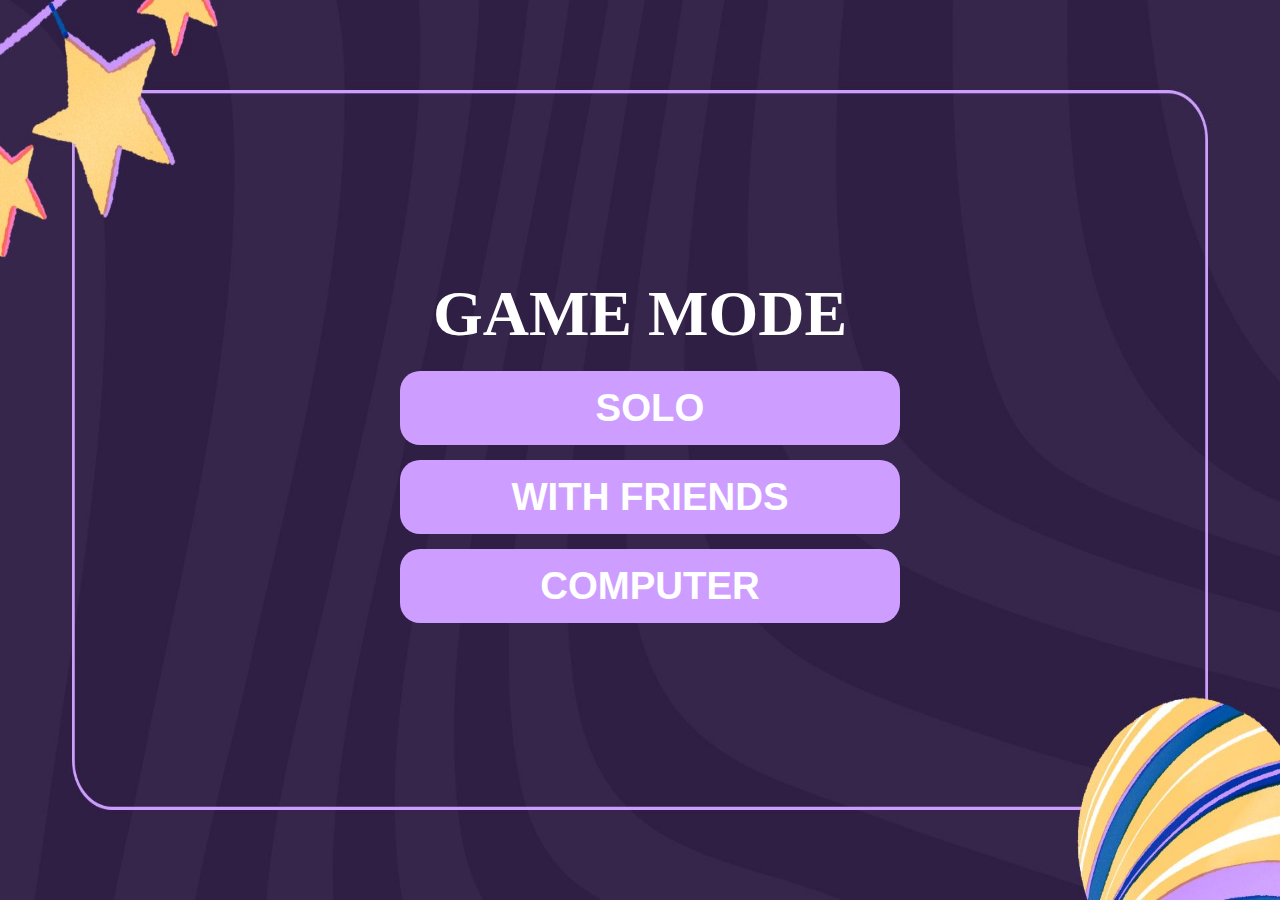
<file: index.html>
<!DOCTYPE html>
<html lang="en">
<head>
    <meta charset="UTF-8">
    <meta name="viewport" content="width=device-width, initial-scale=1.0">
    <title>Memory Game - Main page</title>
    <link rel="stylesheet" href="index.css">
</head>
<body class="img1">
    <div class="box-wrapper">
        <div class="game-mode">GAME MODE</div>
        <div class="btn">
            <button class="button">SOLO</button>
            <button class="button">WITH FRIENDS</button>
            <button class="button">COMPUTER</button>
        </div>
    </div>
</body>
</html>
</file>
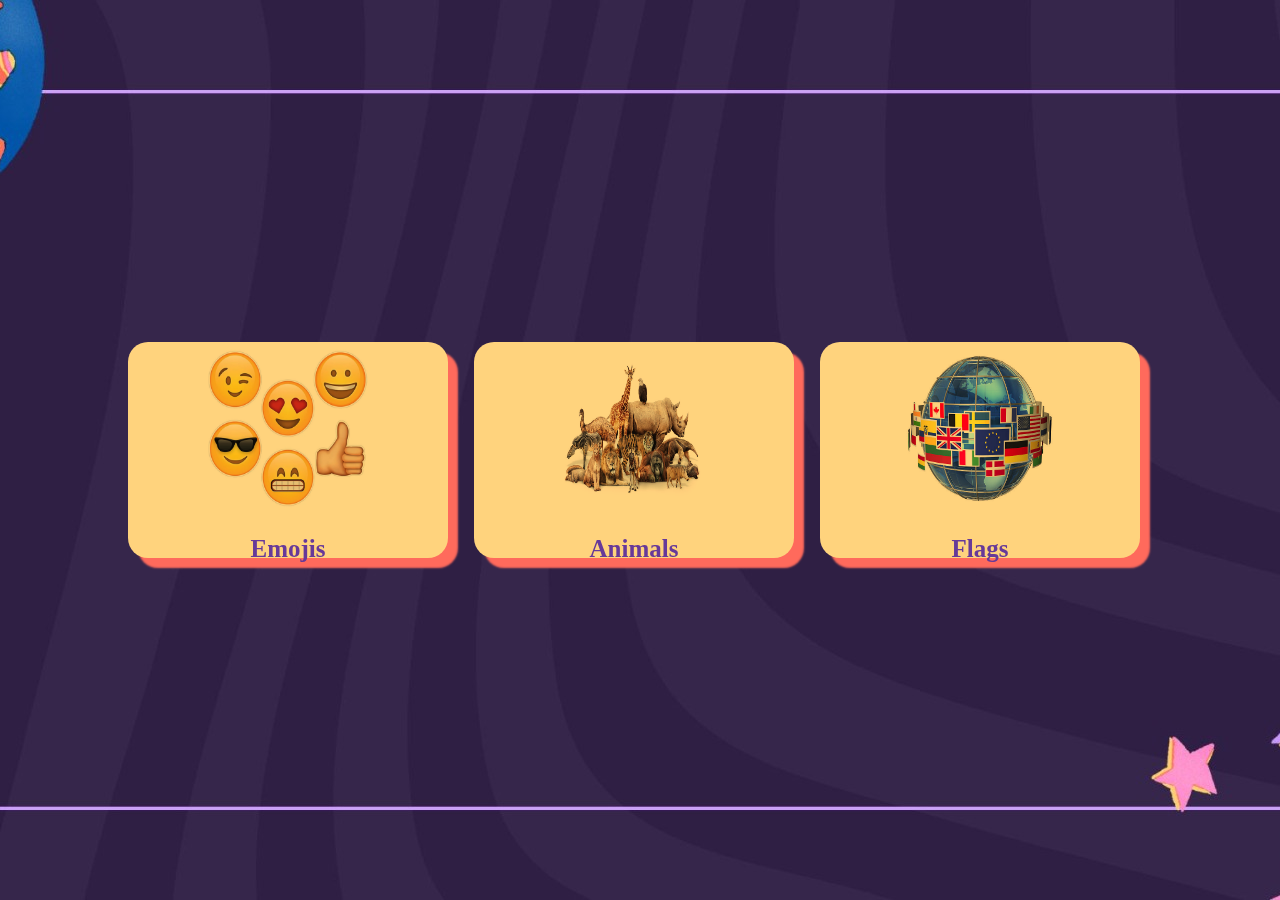
<file: category.html>
<!DOCTYPE html>
<html lang="en">

<head>
    <meta charset="UTF-8">
    <meta name="viewport" content="width=device-width, initial-scale=1.0">
    <title>Memory Game - Main page </title>
    <link rel="stylesheet" href="category.css">
</head>

<body class="img2">
    <div class="scroll wrapper">
        <div class="category-container">
            <div class="category-item">
                <img src="images/emojis/30.jpg" alt="category 1" style="width: 100%;">
                <h3>Emojis</h3>
            </div>

            <div class="category-item">
                <img src="images/animals/28.jpg" alt="category 2" style="width: 100%;">
                <h3>Animals</h3>
            </div>

            <div class="category-item">
                <img src="images/flags/22.jpg" alt="category 3" style="width: 100%;">
                <h3>Flags</h3>
            </div>

            <div class="category-item">
                <img src="images/fruit-vegetables/25.jpg" alt="category 4" style="width: 100%;">
                <h3>Fruit/Vegetables</h3>
            </div>

            <div class="category-item">
                <img src="images/logos/27.jpg" alt="category 5" style="width: 100%;">
                <h3>Logos</h3>
            </div>

            <div class="category-item">
                <img src="images/music/7.png" alt="category 6" style="width: 100%;">
                <h3>Music</h3>
            </div>

            <div class="category-item">
                <img src="images/planet/18.jpg" alt="category 7" style="width: 100%;">
                <h3>Planet</h3>
            </div>

            <div class="category-item">
                <img src="images/sports/23.jpg" alt="category 8" style="width: 100%;">
                <h3>Sports</h3>
            </div>

            <div class="category-item">
                <img src="images/yoga/20.jpg" alt="category 9" style="width: 100%;">
                <h3>Yoga</h3>
            </div>

            <div class="category-item">
                <img src="images/candy-crush/26.jpg" alt="category 10" style="width: 100%;">
                <h3>Candy</h3>
            </div>
        </div>
    </div>
</body>



</html>
</file>
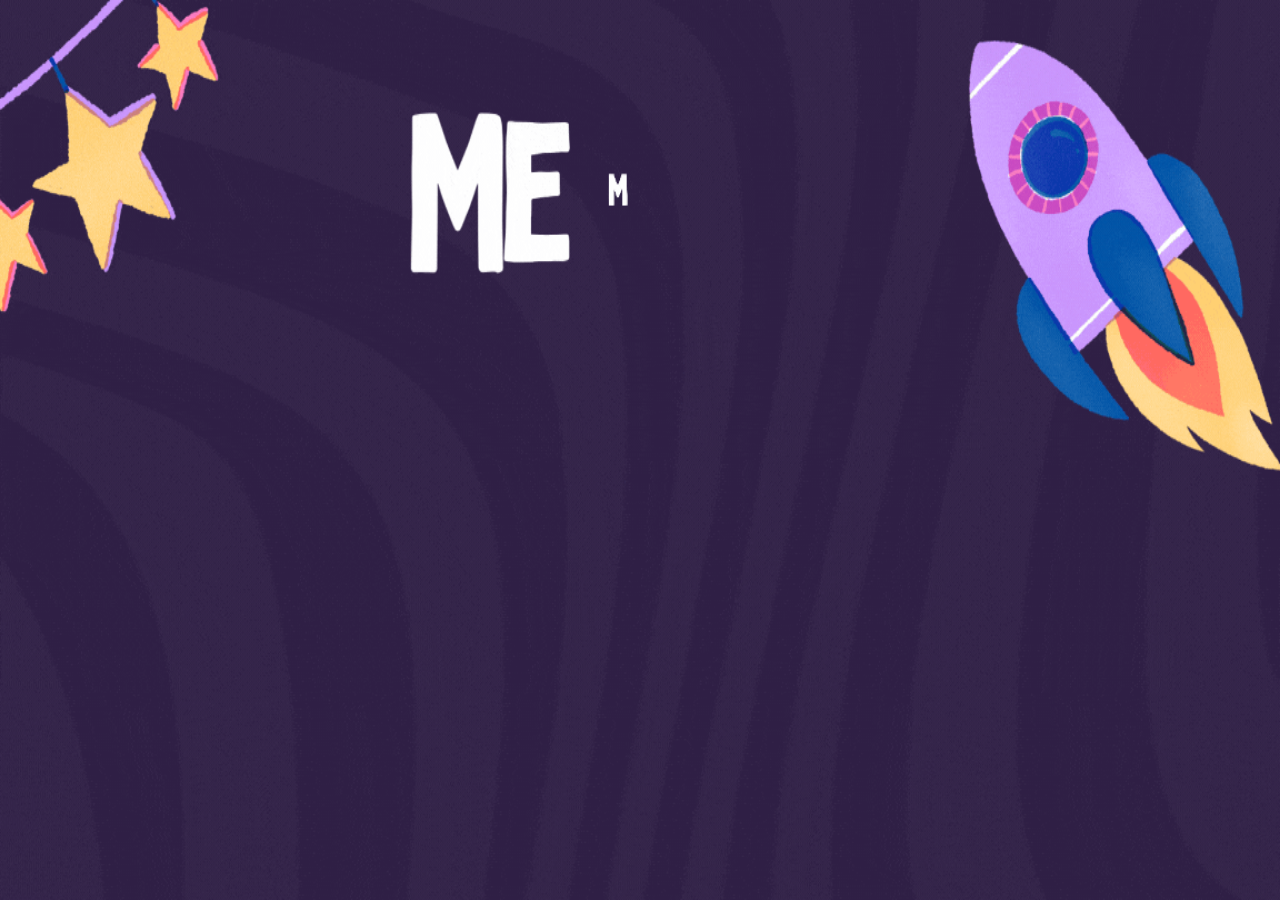
<file: home.html>
<!DOCTYPE html>
<html lang="en">
<head>
    <meta charset="UTF-8">
    <meta name="viewport" content="width=device-width, initial-scale=1.0">
    <title>Memory Game - Home</title>
    <link rel="stylesheet" href="home.css"> 
    <!-- <link rel="stylesheet" href="script.js"> -->
   
</head>
<body class="img">    
        <div class="spinner" id="spinner"></div>
    <!-- <script src="script.js"></script> -->
</body>
</html>
</file>
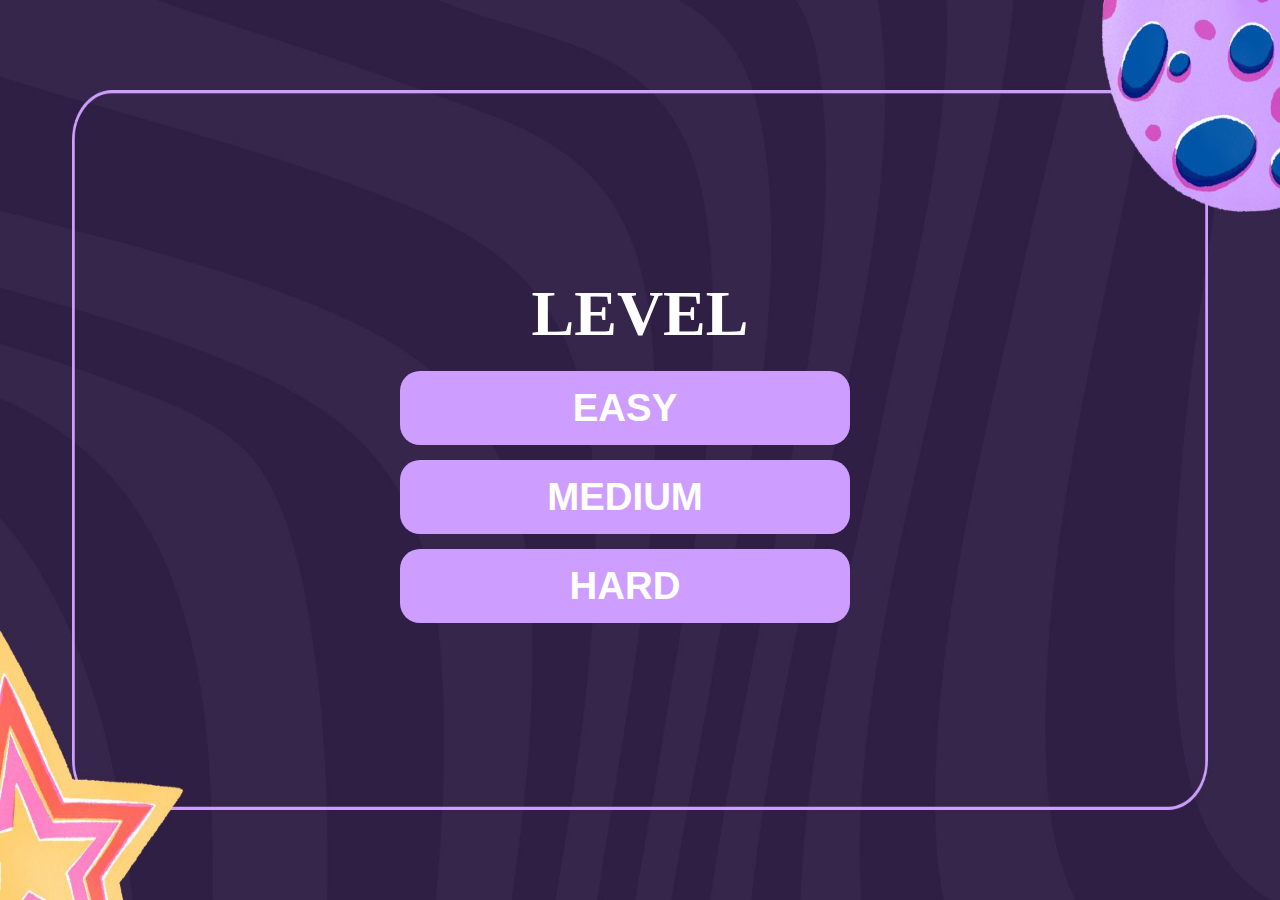
<file: level.html>
<!DOCTYPE html>
<html lang="en">

<head>
    <meta charset="UTF-8">
    <meta name="viewport" content="width=device-width, initial-scale=1.0">
    <title>Memory Game - Main page </title>
    <link rel="stylesheet" href="level.css">
</head>

<body class="img2">
    <div class="box-wrapper">
        <div class="level">LEVEL</div>
        <div class="btn">
            <button class="button" >EASY</button>
            <button class="button">MEDIUM</button>
            <button class="button">HARD</button>
            
        </div>

    </div>



    <!-- <div class="img1"></div>  -->

</body>

</html>
</file>
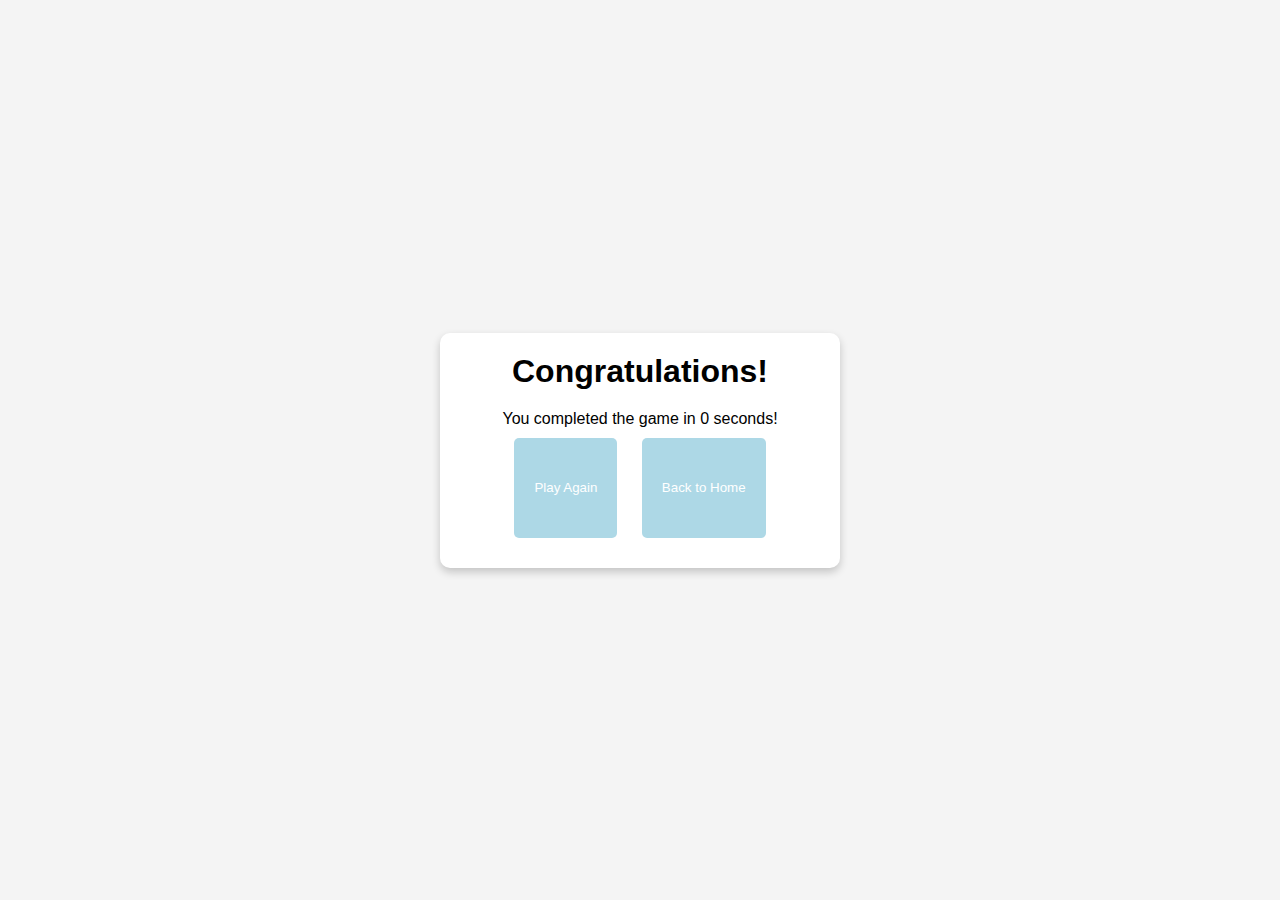
<file: result.html>
<!DOCTYPE html>
<html lang="en">
<head>
    <meta charset="UTF-8">
    <meta name="viewport" content="width=device-width, initial-scale=1.0">
    <title>Memory Game - Results</title>
    <link rel="stylesheet" href="styles.css">
</head>
<body>
    <div class="results-container">
        <h1>Congratulations!</h1>
        <p>You completed the game in <span id="final-time">0</span> seconds!</p>
        <button onclick="location.href='game.html'">Play Again</button>
        <button onclick="location.href='home.html'">Back to Home</button>
    </div>
    <script>
        // Populate final time dynamically
        document.addEventListener('DOMContentLoaded', () => {
            const finalTime = localStorage.getItem('finalTime');
            document.getElementById('final-time').textContent = finalTime || 0;
        });
    </script>
</body>
</html>
</file>
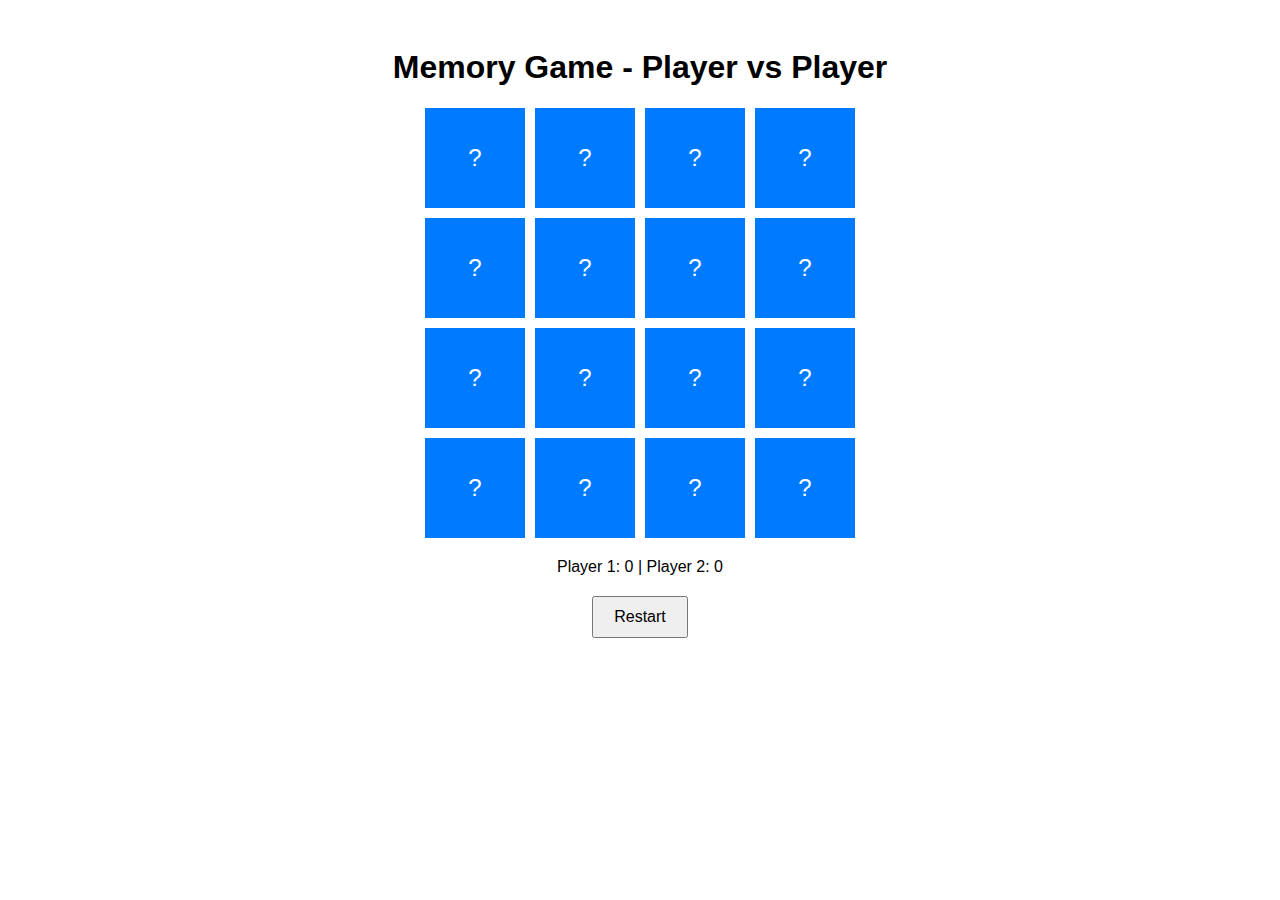
<file: demo/demo.html>
<!DOCTYPE html>
<html lang="en">
<head>
  <meta charset="UTF-8">
  <meta name="viewport" content="width=device-width, initial-scale=1.0">
  <title>Memory Game - Player vs Player</title>
  <style>
    body { font-family: Arial, sans-serif; text-align: center; padding: 20px; }
    .grid { display: grid; grid-template-columns: repeat(4, 100px); gap: 10px; justify-content: center; }
    .card { width: 100px; height: 100px; background: #007bff; color: white; font-size: 24px; display: flex; align-items: center; justify-content: center; cursor: pointer; }
    .card.flipped, .card.matched { background: #28a745; cursor: default; }
    .score { margin: 20px 0; }
    button { padding: 10px 20px; font-size: 16px; }
  </style>
</head>
<body>
  <h1>Memory Game - Player vs Player</h1>
  <div class="grid" id="board"></div>
  <div class="score" id="score">Player 1: 0 | Player 2: 0</div>
  <button onclick="startGame()">Restart</button>

  <script>
    let cards = [], flipped = [], turn = 1, score = { player1: 0, player2: 0 };

    const startGame = () => {
      const symbols = ['🍎','🍌','🍇','🍒','🍓','🥝','🍍','🥭'];
      cards = [...symbols, ...symbols].sort(() => Math.random() - 0.5).map((s, i) => ({ id: i, s, flipped: false, matched: false }));
      flipped = [];
      turn = 1; // Player 1 starts
      score = { player1: 0, player2: 0 };
      updateBoard();
    };

    const updateBoard = () => {
      document.getElementById('board').innerHTML = cards.map(c => 
        `<div class="card ${c.flipped || c.matched ? 'flipped' : ''}" onclick="flip(${c.id})">${c.flipped || c.matched ? c.s : '?'}</div>`).join('');
      document.getElementById('score').innerText = `Player 1: ${score.player1} | Player 2: ${score.player2}`;
    };

    const flip = id => {
      if (flipped.length < 2 && !cards[id].flipped && !cards[id].matched) {
        cards[id].flipped = true;
        flipped.push(id);
        updateBoard();
        if (flipped.length === 2) setTimeout(checkMatch, 800);
      }
    };

    const checkMatch = () => {
      const [a, b] = flipped;
      if (cards[a].s === cards[b].s) {
        cards[a].matched = cards[b].matched = true;
        score[turn === 1 ? 'player1' : 'player2']++;
        flipped = [];
        updateBoard();
        if (!gameOver()) {
          turn = turn === 1 ? 2 : 1; // Switch turn
          updateBoard();
        }
      } else {
        cards[a].flipped = cards[b].flipped = false;
        flipped = [];
        turn = turn === 1 ? 2 : 1; // Switch turn
        updateBoard();
      }
    };

    const gameOver = () => {
      return cards.every(c => c.matched); // Check if all cards are matched
    };

    startGame();
  </script>
</body>
</html>
</file>
<file: index.css>
* {
  margin: 0;
  padding: 0;
  box-sizing: border-box;
}

.img1 {
  height: 100vh;
  background-image: url("images/gamemode.jpg");
  background-size: cover;
  background-repeat: no-repeat;
  background-position: center;
  display: flex;
  justify-content: center;
  align-items: center;
  text-align: center;
  background-size: 100% 100%
}

.box-wrapper {
  width: 90%;
  max-width: 600px;
  display: flex;
  flex-direction: column;
  align-items: center;
}

.game-mode {
  color: white;
  font-size: 5vw; /* Scales with viewport width */
  font-weight: bold;
  margin-bottom: 20px;
}

.btn {
  width: 100%;
  display: flex;
  flex-direction: column;
  gap: 15px;
}

.button {
  margin-left: 10%;
  background-color: #cd9eff;
  width: 100%; /* Adjusts width dynamically */
  max-width: 500px;
  border-radius: 20px;
  border: none;
  color: white;
  padding: 15px;
  font-size: 3vw; /* Scales based on viewport width */
  font-weight: bold;
  cursor: pointer;
  transition: background 0.3s;
}

.button:hover {
  background-color: #a67edb;
}

/* Responsive adjustments */
@media (max-width: 768px) {
  .game-mode {
    font-size: 6vw; /* Slightly larger for smaller screens */
  }

  .button {

    font-size: 4vw; /* Adjust button text size */
    padding: 12px;
  }

}
@media (max-width: 686px) {

  .button {
    margin-left: 0;
    
  }
}

@media (max-width: 480px) {
  .game-mode {
    font-size: 7vw;
  }

  .button {
    font-size: 5vw;
    padding: 10px;
  }
}
</file>
<file: category.css>
* {
    margin: 0;
    padding: 0;
    box-sizing: border-box;
}
body {
    overflow: hidden; /* Prevents vertical scrolling */
}

.img2 {
    margin: 0;
    padding: 0;
    height: 100vh;
    width: 100vw;
    display: flex;
    justify-content: center;
    align-items: center;
    background-image: url("images/category.jpg");
    background-size: cover;
    background-repeat: no-repeat;
    background-position: center;
    /* background-position: fixed; */
;
}

/* Wrapper for smooth horizontal scrolling */
.scroll-wrapper {
    width: 80%;
    overflow-x: auto;
    scroll-behavior: smooth;
    display: flex;
    justify-content: center;
    align-items: center;
    
}

/* Scroll container with snapping */
.category-container {
  margin-left: 10%;
    width: 80%;
    display: flex;
    flex-wrap: nowrap; /* Prevents items from wrapping */
    gap: 1rem;
    padding: 2rem;
    scroll-snap-type: x mandatory;
    overflow-x: auto; /* Keeps horizontal scrolling */
    scrollbar-width: none;
    -ms-overflow-style: none;
    white-space: nowrap; /* Prevents */
    
}

/* Hide scrollbar for webkit browsers */
.category-container::-webkit-scrollbar {
    display: none;
}

/* Each category item should snap */
.category-item {
  margin-left: 10px;
    flex: 0 0 calc(35% - 1rem); /* 3 items per scroll */
    scroll-snap-align: start; /* Ensures smooth snap */
    background-color: #ffd37d;
    padding: 0;
    text-align: center;
    border-radius: 20px;
    box-shadow: 10px 10px 2px #ff6a5c;
    transition: transform 0.3s, box-shadow 0.3s;
}

.category-item img {
    max-width: 50%;
    height:80%;
    margin-bottom: 1rem;
}

.category-item h3 {
    margin-bottom: 0.5rem;
    color: #673999;
    font-size: 25px;
    font-weight: bold;
}

/* Hover Effect */
.category-item:hover {
    transform: scale(1.05);
    box-shadow: 15px 15px 4px #ff6a5c;
}

/* Ensure images keep aspect ratio */
img {
    aspect-ratio: 1 / 1;
    mix-blend-mode: multiply;
}

/* Responsive adjustments */
@media (max-width: 768px) {
    .category-item {
        flex: 0 0 calc(60% - 1rem); /* 2 items per scroll */
        height:80%;
         box-shadow: 5px 5px 2px #ff6a5c;
    transition: transform 0.3s, box-shadow 0.3s;
    }
    .category-container {
  margin-left: 27%;
    width: 45%;
   
}
.category-item img {
    max-width: 50%;
    height:100%;
    margin-bottom: 1rem;
}
.img2 {
    
    height: 125vh;
    width: 125vw;
    display: flex;
    justify-content: center;
    align-items: center;
    background-image: url("images/category.jpg");
    background-size: cover;
    background-repeat: no-repeat;
    background-position: center;
    /* background-position: fixed; */
;
}
}

@media (max-width: 480px) {
    .category-item {
        flex: 0 0 calc(100% - 1rem); /* 1 item per scroll */
    }
    .category-container {
  margin-left: 10%;
    width: 80%;
  
}
}
</file>
<file: home.css>
* {
    margin: 0;
    padding: 0;
    box-sizing: border-box;
}

.img {
    height: 100vh;
    width: 100vw;
    background-image: url("images/image.gif");
    background-size: 100% 100%; /* Forces full width & height */
    background-repeat: no-repeat;
    background-position: center;
    display: flex;
    justify-content: center;
    align-items: center;
}

/* Ensuring the image still stretches properly on mobile */
@media (max-width: 768px) {
    .img {
        background-size: 100% 100%;
    }
}

@media (max-width: 480px) {
    .img {
        background-size: 100% 100%;
    }
}
</file>
<file: level.css>
* {
    margin: 0;
    padding: 0;
    box-sizing: border-box;
}

.img2 {
    /* height: 100vh;
    width: 100vw;
    background-image: url("images/level.jpg");
     background-size: 100% 100%;
    background-size: cover; /* Ensures the background fully covers the screen */
    /* background-repeat: no-repeat;
    background-position: center;
    display: flex;
    justify-content: center;
    align-items: center;
    text-align: center;
     height: 100vh;
    width: 100vw; */ 

     height: 100vh;
  background-image: url("images/level.jpg");
  background-size: cover;
  background-repeat: no-repeat;
  background-position: center;
  display: flex;
  justify-content: center;
  align-items: center;
  text-align: center;
  background-size: 100% 100%
   
}

/* Wrapper for level title and buttons */
.box-wrapper {
    width: 90%;
    max-width: 600px;
    display: flex;
    flex-direction: column;
    align-items: center;
}

/* LEVEL title */
.level {
    color: white;
    font-size: 5vw; /* Responsive font size */
    font-weight: bold;
    margin-bottom: 20px;
}

/* Buttons container */
.btn {
    width: 100%;
    display: flex;
    flex-direction: column;
    gap: 15px;
}

/* Styling for buttons */
.button {
   margin-left: 10%;
    background-color: #cd9eff;
    width: 90%; /* Adjusts dynamically */
    max-width: 450px; /* Limits max width */
    border-radius: 20px;
    border: none;
    color: white;
    padding: 15px;
    font-size: 3vw; /* Responsive text size */
    font-weight: bold;
    cursor: pointer;
    transition: background 0.3s;
    display: flex;
    justify-content: center;
    align-items: center;
}

/* Button hover effect */
.button:hover {
    background-color: #a67edb;
}

/* Responsive adjustments */
@media (max-width: 768px) {
    .level {
        font-size: 6vw; /* Slightly larger for smaller screens */
    }

    .button {
        font-size: 4vw;
        padding: 12px;
        margin-left: 15%;
    }
}

@media (max-width: 480px) {
    .level {
        font-size: 7vw;
    }

    .button {
        font-size: 5vw;
        padding: 10px;
        margin-left: 5%;
    }
}
</file>
<file: styles.css>
* {
  margin: 0;
  padding: 0;
  box-sizing: border-box;
}

body {
  font-family: Arial, sans-serif;
  display: flex;
  justify-content: center;
  align-items: center;
  height: 100vh;
  background-color: #f0f0f0;
}

.game-container {
  text-align: center;
  background-color: white;
  padding: 20px;
  border-radius: 10px;
  box-shadow: 0 4px 8px rgba(0, 0, 0, 0.2);
}

.game-controls {
  margin-bottom: 20px;
}

.game-board {
  display: grid;
  grid-template-columns: repeat(4, 100px);
  grid-gap: 10px;
  margin-top: 20px;
}

.card {
  width: 100px;
  height: 100px;
  background-color: #ccc;
  display: flex;
  justify-content: center;
  align-items: center;
  font-size: 24px;
  cursor: pointer;
  border-radius: 10px;
  box-shadow: 0 4px 8px rgba(0, 0, 0, 0.1);
  position: relative;
}

.card.flipped {
  background-color: white;
}

.card.matched {
  background-color: #4caf50;
  pointer-events: none;
}

button {
  padding: 10px 20px;
  background-color: #4caf50;
  border: none;
  border-radius: 5px;
  color: white;
  cursor: pointer;
}

button:hover {
  background-color: #45a049;
}

select {
  padding: 5px;
}

/* .home-container {
    text-align: center;
    padding: 20px;
    background-color: white;
    border-radius: 10px;
    box-shadow: 0 4px 8px rgba(0, 0, 0, 0.2);
    margin: auto;
    width: 80%;
    max-width: 400px;
    
} */


.results-container {
  text-align: center;
  padding: 20px;
  background-color: white;
  border-radius: 10px;
  box-shadow: 0 4px 8px rgba(0, 0, 0, 0.2);
  margin: auto;
  width: 80%;
  max-width: 400px;
}

button {
  margin: 10px;
  padding: 10px 20px;
  background-color: lightblue;
  border: none;
  border-radius: 5px;
  color: white;
  cursor: pointer;
  height: 100px;
}

button:hover {
  background-color: lightgray;
}

body {
  font-family: Arial, sans-serif;
  text-align: center;
  background-color: #f4f4f4;
  display: flex;
  justify-content: center;
  align-items: center;
  height: 100vh;
  margin: 0;
}

.home-container {
  position: relative;
}

h1 {
  font-size: 2rem;
  margin-bottom: 20px;
}

/* Spinner Style */
/* .spinner {
    position: absolute;
    top: 50%;
    left: 50%;
    width: 50px;
    height: 50px;
    border: 5px solid #f3f3f3; Light gray;
    border-top: 5px solid #3498db; Blue;
    animation: spin 1s linear infinite;
    display: none; Hidden by default;
    transform: translate(-50%, -50%);
} */

/* Spinner Animation */
/*@keyframes spin {
    0% {
        transform: translate(-50%, -50%) rotate(0deg);
    }
    100% {
        transform: translate(-50%, -50%) rotate(360deg);
    }
}*/

/* .spinner{
    margin-top: 40%;
    width: 40%;
    height: 3px;
    background: lightblue;
    position: relative;
}

.spinner::before{
    content: "";
    position: absolute;
    background:lightsalmon;
    width: 0;
    height: 4px;
    animation: movingLine 5s ease-in-out infinite;
    
}

@keyframes movingLine {
    50%{
        width: 100%;
    }
    100%{
        width: 0;
        right: 0;
        left: unset;
    }
}   */
/* Loading screen style */
/* .loading {
    position: fixed;
    top: 0;
    left: 0;
    width: 100%;
    height: 100%;
    background-color: rgba(0, 0, 0, 0.5);
    display: flex;
    justify-content: center;
    align-items: center;
    color: white;
    font-size: 2rem;
    opacity: 1;
    transition: opacity 1s ease;
} */

/* After the page is loaded */
/* .loading.fade-out {
    opacity: 0;
} */

/* body {
    -webkit-transition: background-color 1s;
    transition: background-color 1s;
}
html, body { min-height: 100%; }
body.loading {
    background: #333 url('http://code.jquery.com/mobile/1.3.1/images/ajax-loader.gif') no-repeat 50% 50%;
    -webkit-transition: background-color 0;
    transition: background-color 0;
    opacity: 0;
    -webkit-transition: opacity 0;
    transition: opacity 0;
} */

/* Index Page style */


/* .button {
  background-color: #cd9eff;
  width: 562.1px;
  height: 100.3px;
  border-radius: 20px;
  border: none;
  color: white;
  padding: 0px 0px 50px 50px;
  text-align: center;
  text-decoration: ;
  display: flex;
  position:absolute;
  bottom:0;
  font-size: 50px;
  font-weight: bold;
  margin: 4px 2px;
  cursor: pointer;
} */

/* Level Page Style */
</file>
